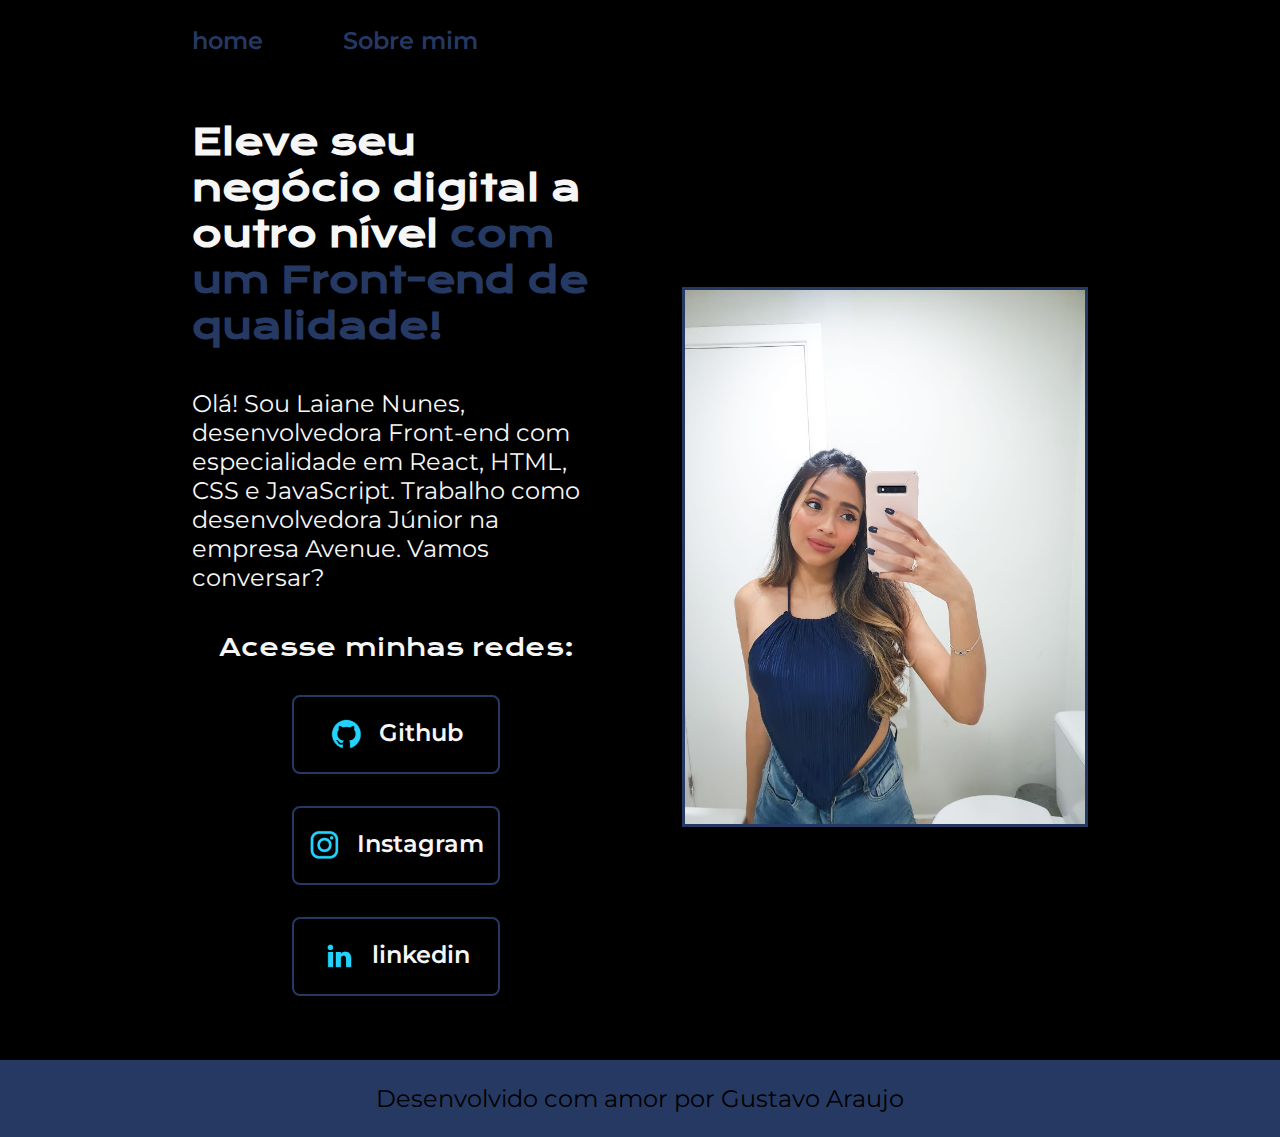
<file: index.html>
<!DOCTYPE html>
<html lang="pt-br">
<head>
    <meta charset="UTF-8">
    <meta name="viewport" content="width=device-width, initial-scale=1.0">
    <title>Portfólio</title>
    <link rel="stylesheet" href="./styles/styles.css">
</head>
<body>
    <header class="cabecalho">
        <nav class="cabecalho__menu">
            <a class="cabecalho__menu__link" href="index.html">home</a>
            <a class="cabecalho__menu__link" href="about.html">Sobre mim</a>
        </nav>
    </header>
    <main class="apresentacao">
        <section class="apresentacao__conteudo">
            <h1 class="apresentacao__conteudo__titulo">Eleve seu negócio digital a outro nível <strong class="titulo-destaque">com um Front-end de qualidade!</strong></h1>
            <p class="apresentacao__conteudo__texto">Olá! Sou Laiane Nunes, desenvolvedora Front-end com especialidade em React, HTML, CSS e JavaScript. Trabalho como desenvolvedora Júnior na empresa Avenue. Vamos conversar?</p>
            <div class="apresentacao__links">
                <h2 class="apresentacao__links__subtitulo">Acesse minhas redes:</h2>
                <a class="apresentacao__links__navegacao" href="https://github.com/LaianeNunes">
                <img src="./assets/github.png">
                Github
                </a>
                <a class="apresentacao__links__navegacao" href="https://www.instagram.com/laianenuness/">
                <img src="./assets/instagram.png">
                Instagram
                </a>
                <a class="apresentacao__links__navegacao" href="https://www.linkedin.com/in/laianenunes/">
                <img src="./assets/linkedin.png">
                linkedin
                </a>
            </div>
        </section>

    <img class="apresentacao__imagem" src="./assets/Lai.jpg" alt="Foto do meu amor" style="width: 400px;" >
    
    </main>
    <footer class="rodape">
        
        <p>Desenvolvido com amor por Gustavo Araujo</p>
    </footer>
</body>
</html>
</file>
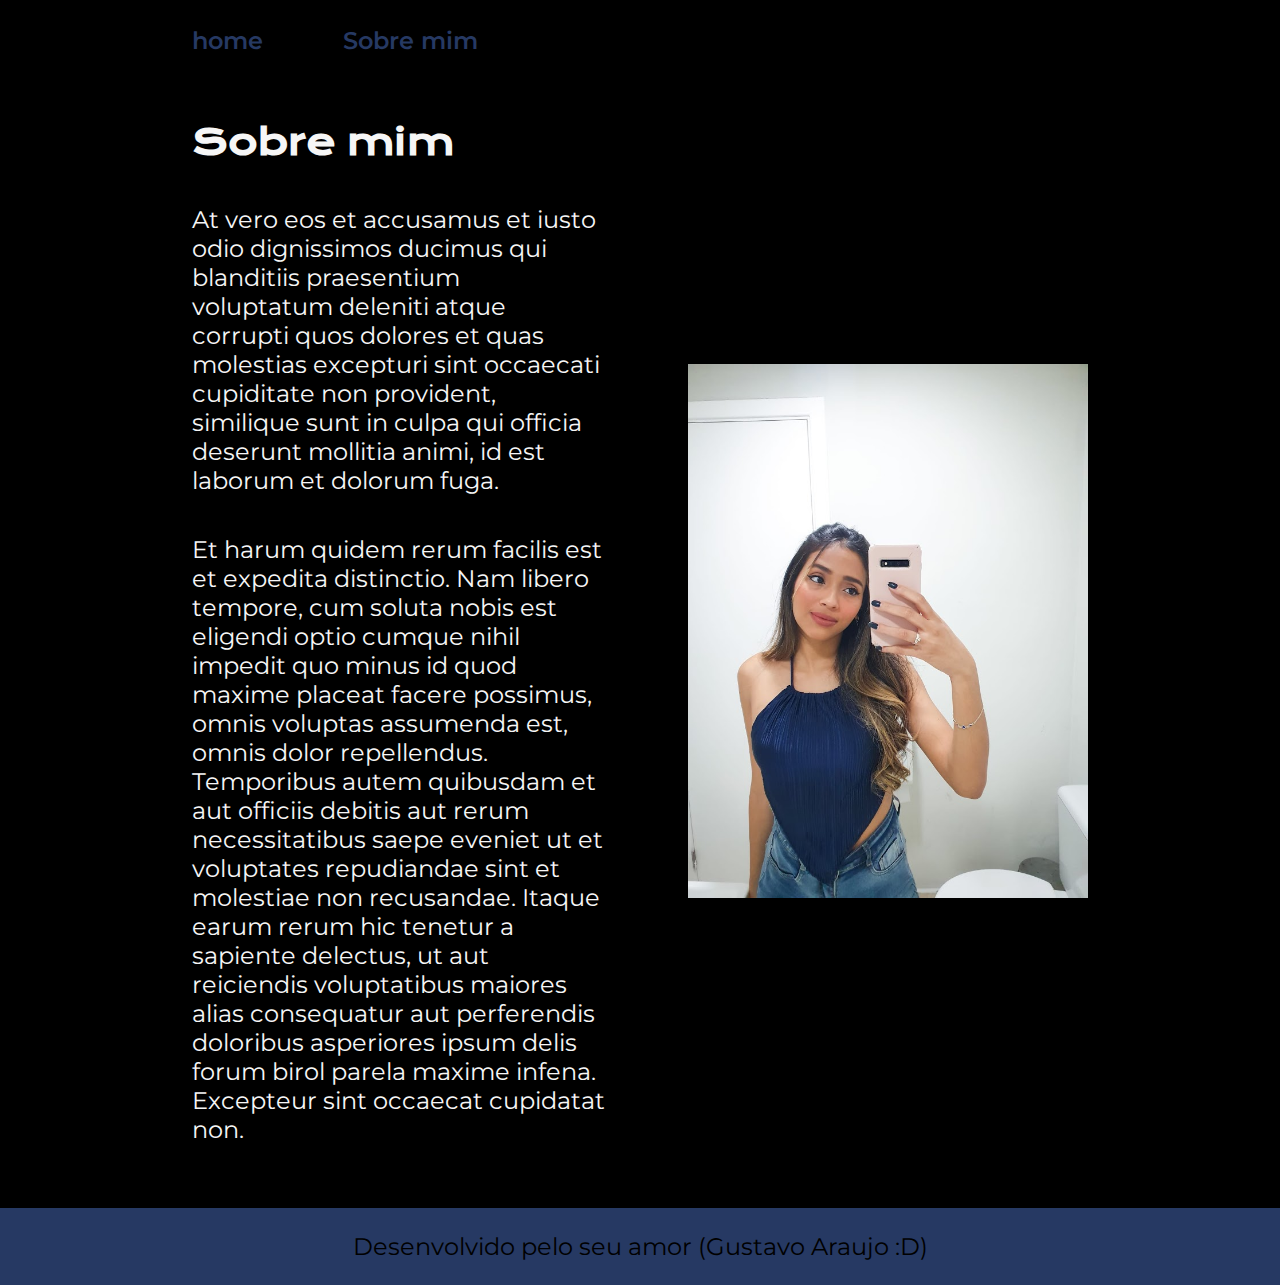
<file: about.html>
<!DOCTYPE html>
<html lang="pt-br">
<head>
    <meta charset="UTF-8">
    <meta name="viewport" content="width=device-width, initial-scale=1.0">
    <title>Sobre mim</title>
    <link rel="stylesheet" href="./styles/styles.css">
</head>
<body>
    <header class="cabecalho">
        <nav class="cabecalho__menu">
            <a class="cabecalho__menu__link" href="index.html">home</a>
            <a class="cabecalho__menu__link" href="about.html">Sobre mim</a>
        </nav>
    </header>
    
    <main class="apresentacao">
        <section class="apresentacao__conteudo">
            <h1 class="apresentacao__conteudo__titulo">Sobre mim</h1>
            <p class="apresentacao__conteudo__texto">At vero eos et accusamus et iusto odio dignissimos ducimus qui blanditiis praesentium voluptatum deleniti atque corrupti quos dolores et quas molestias excepturi sint occaecati cupiditate non provident, similique sunt in culpa qui officia deserunt mollitia animi, id est laborum et dolorum fuga.</p>
            <p class="apresentacao__conteudo__texto">Et harum quidem rerum facilis est et expedita distinctio. Nam libero tempore, cum soluta nobis est eligendi optio cumque nihil impedit quo minus id quod maxime placeat facere possimus, omnis voluptas assumenda est, omnis dolor repellendus. Temporibus autem quibusdam et aut officiis debitis aut rerum necessitatibus saepe eveniet ut et voluptates repudiandae sint et molestiae non recusandae. Itaque earum rerum hic tenetur a sapiente delectus, ut aut reiciendis voluptatibus maiores alias consequatur aut perferendis doloribus asperiores ipsum delis forum birol parela maxime infena. Excepteur sint occaecat cupidatat non.</p>
        </section>
        <img src="./assets/Lai.jpg" alt="Foto da mulher mais gostosa do mundo!" style="width: 400px;" class="imagem__borda">
    </main>
    
    <footer class="rodape
    ">
        <p>Desenvolvido pelo seu amor (Gustavo Araujo :D)</p>
    </footer>
</body>
</html>
</file>
<file: styles/styles.css>
@import url('https://fonts.googleapis.com/css2?family=Krona+One&display=swap');
@import url('https://fonts.googleapis.com/css2?family=Montserrat&display=swap');
@import url('https://fonts.googleapis.com/css2?family=Montserrat:wght@600&display=swap');

:root {
    --cor-primaria: #000000;
    --cor-secundaria: #F6F6F6;
    --cor-terciaria: #263963;
    --cor-hover: #272727;

    --fonte-primaria: 'Krona One', sans-serif;
    --fonte-secundaria: 'montserrat', sans-serif;
}

* {
    margin: 0;
    padding: 0;
}
body {
    box-sizing: border-box;
    background-color: var(--cor-primaria);
    color: #F6F6F6;
}

.cabecalho {
    padding: 2% 0% 0% 15%;
}

.cabecalho__menu {
    display: flex;
    gap: 80px;
}

.cabecalho__menu__link {
    font-family: var(--fonte-secundaria);
    font-size: 24px;
    font-weight: 600;
    color: var(--cor-terciaria);
    text-decoration: none;
}

.apresentacao {
    padding: 5% 15%;
    display: flex;
    align-items: center;
    justify-content: space-between;
    gap: 82px;
}

.apresentacao__conteudo {
    width: 50%;
    display: flex;
    flex-direction: column;
    gap: 40px;
}

.apresentacao__conteudo__titulo {
    font-family: var(--fonte-primaria);
    font-size: 2.25rem;
}

.apresentacao__imagem {
    width: 50%;
    border-color: var(--cor-terciaria);
    border-style: solid;
}

.titulo-destaque {
    color: var(--cor-terciaria);
}

.apresentacao__conteudo__texto {
    font-family: var(--fonte-secundaria);
    font-size: 1.5rem;
}

.apresentacao__links {
    display: flex;
    flex-direction: column;
    justify-content: space-between;
    align-items: center;
    gap: 32px;
}

.apresentacao__links__subtitulo {
    font-family: var(--fonte-primaria);
    font-weight: 400;
    font-size: 1.5rem;
}

.apresentacao__links__navegacao {
    display: flex;
    justify-content: center;
    gap: 16px;
    border: 2px solid var(--cor-terciaria);
    width: 50%;
    text-align: center;
    border-radius: 8px;
    font-weight: 600;
    font-size: 1.5rem;
    padding: 21.5px 0;
    text-decoration: none;
    color: var(--cor-secundaria);
    font-family: var(--fonte-secundaria);
}

.apresentacao__links__link:hover {
    background-color: var(--cor-hover);
    color: var(--cor-terciaria);
}

.rodape {
    color: var(--cor-primaria);
    background-color: var(--cor-terciaria);
    padding: 24px;
    text-align: center;
    font-family: var(--fonte-secundaria);
    font-size: 1.5rem;
    font-weight: 400;
}

@media (max-width: 1200px) {
    .cabecalho {
        padding: 10%;
    }

    .cabecalho__menu {
        justify-content: center;
    }
    
    .apresentacao {
        flex-direction: column-reverse;
        padding: 5%;
    }

    .apresentacao__conteudo {
        width: auto;
    }

}
</file>
